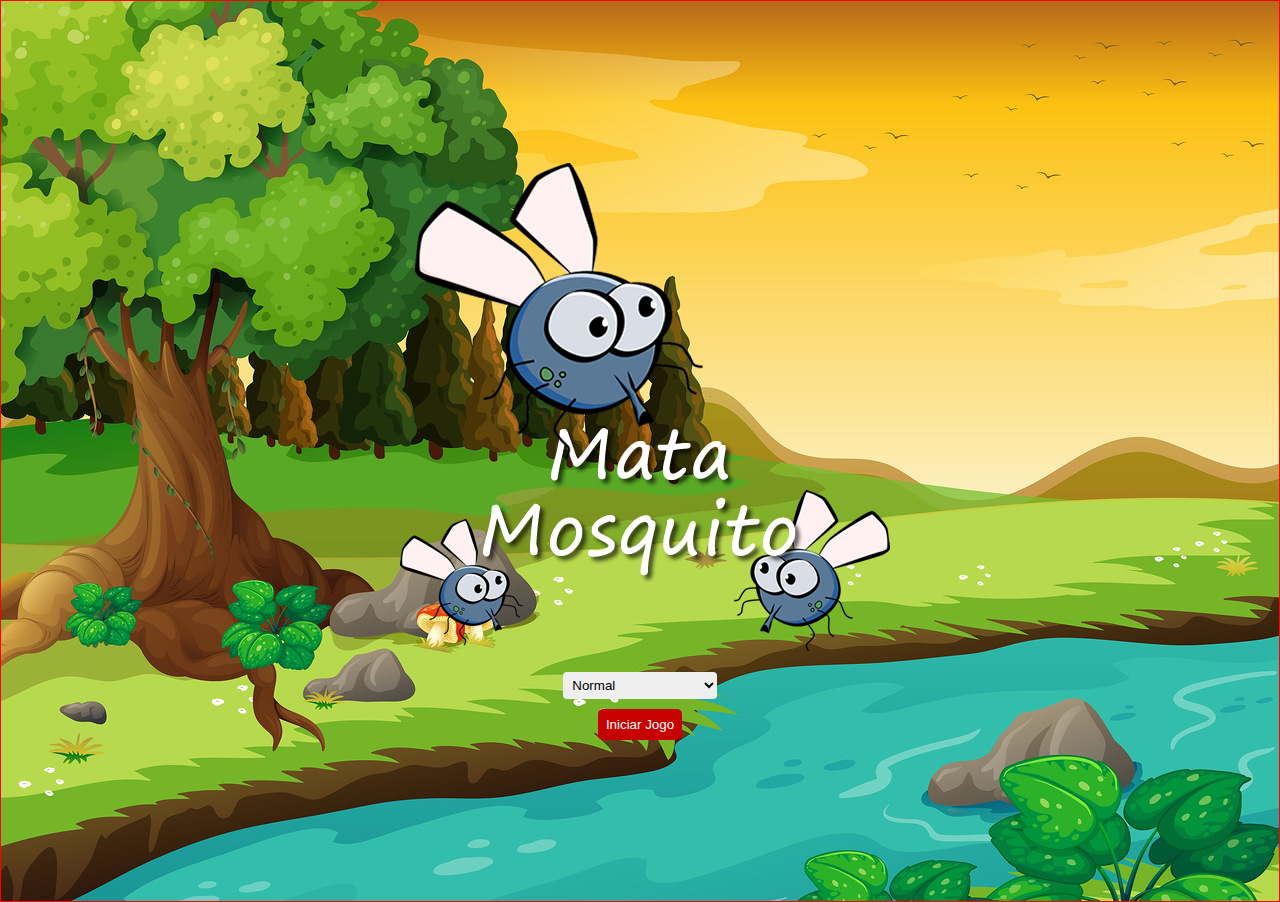
<file: home/index.html>
<!DOCTYPE html>
<html lang="pt-br">
<head>
    <meta charset="UTF-8">
    <meta http-equiv="X-UA-Compatible" content="IE=edge">
    <meta name="viewport" content="width=device-width, initial-scale=1.0">
    <title>Document</title> 
    <link rel="stylesheet" href="style.css"> 
    <script src="script.js"></script> 
</head>  
 
<body>
        <img src="../imagens/game.png">

        <div class="menu">
           
            <select id="dificuldade">
                <option value="Normal">Normal</option>
                <option value="Dificil">Dificil</option>
                <option value="ChuckNorris">Chuck Norris</option>
            </select>

            <button id="iniciarJogo" onclick="clickButton()">Iniciar Jogo</button>
        </div>
 
</body>
</html>
</file>
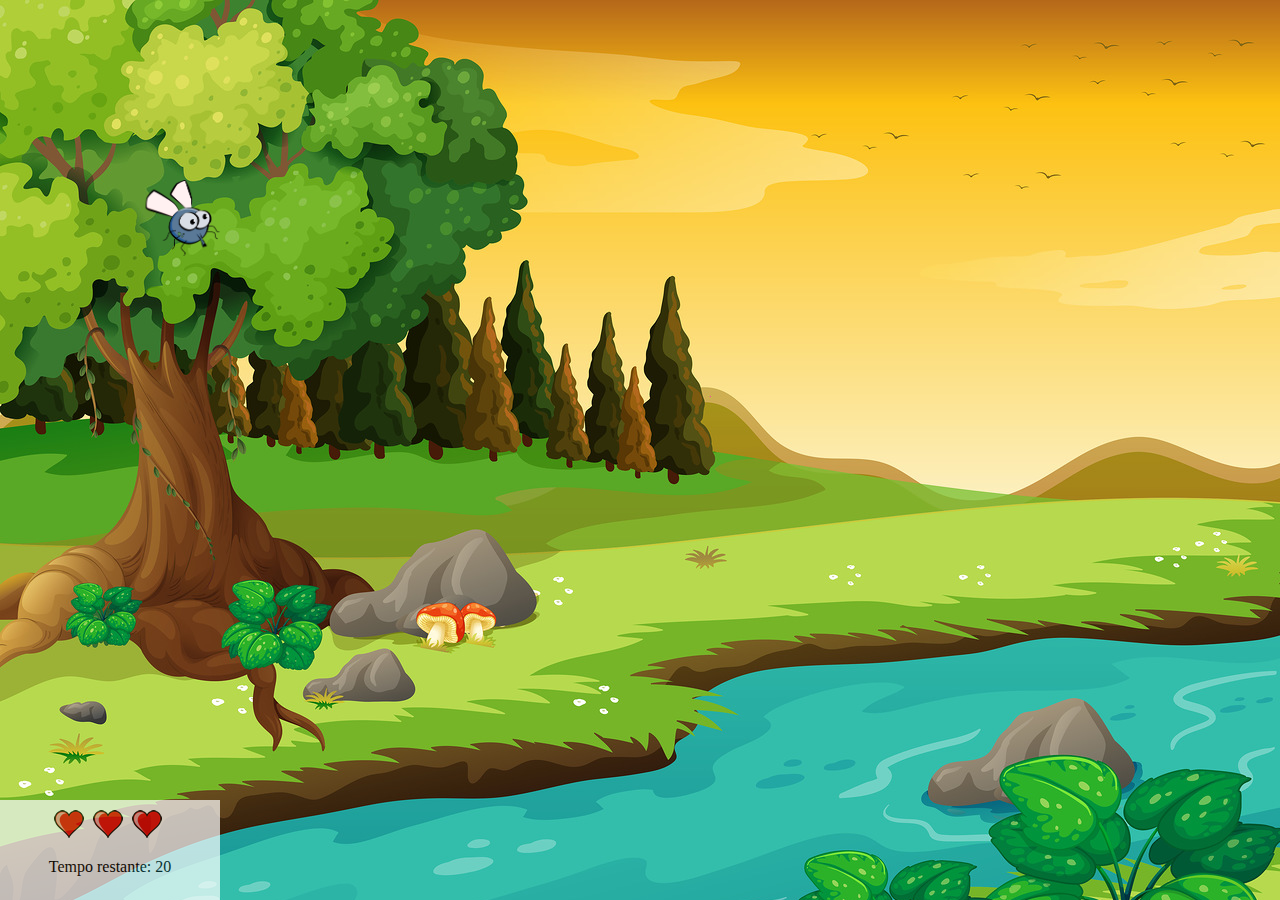
<file: palco/palco.html>
<!DOCTYPE html>
<html lang="en">
<head>
    <meta charset="UTF-8">
    <meta http-equiv="X-UA-Compatible" content="IE=edge">
    <meta name="viewport" content="width=device-width, initial-scale=1.0">
    <title>palco</title>
    <link rel="stylesheet" href="palco.css">  
    <script src="script.js" defer></script>  
</head>    
<body onresize="updateScreen()">     
 
    <div class="areaVida">
            <img src="../imagens/coracao_cheio.png" alt="" class="vida" id="coracao1">
            <img src="../imagens/coracao_cheio.png" alt="" class="vida" id="coracao2">
            <img src="../imagens/coracao_cheio.png" alt="" class="vida" id="coracao3">
            <p>Tempo restante: <span id="tempo"></span></p>
    </div>
</body>
</html>
</file>
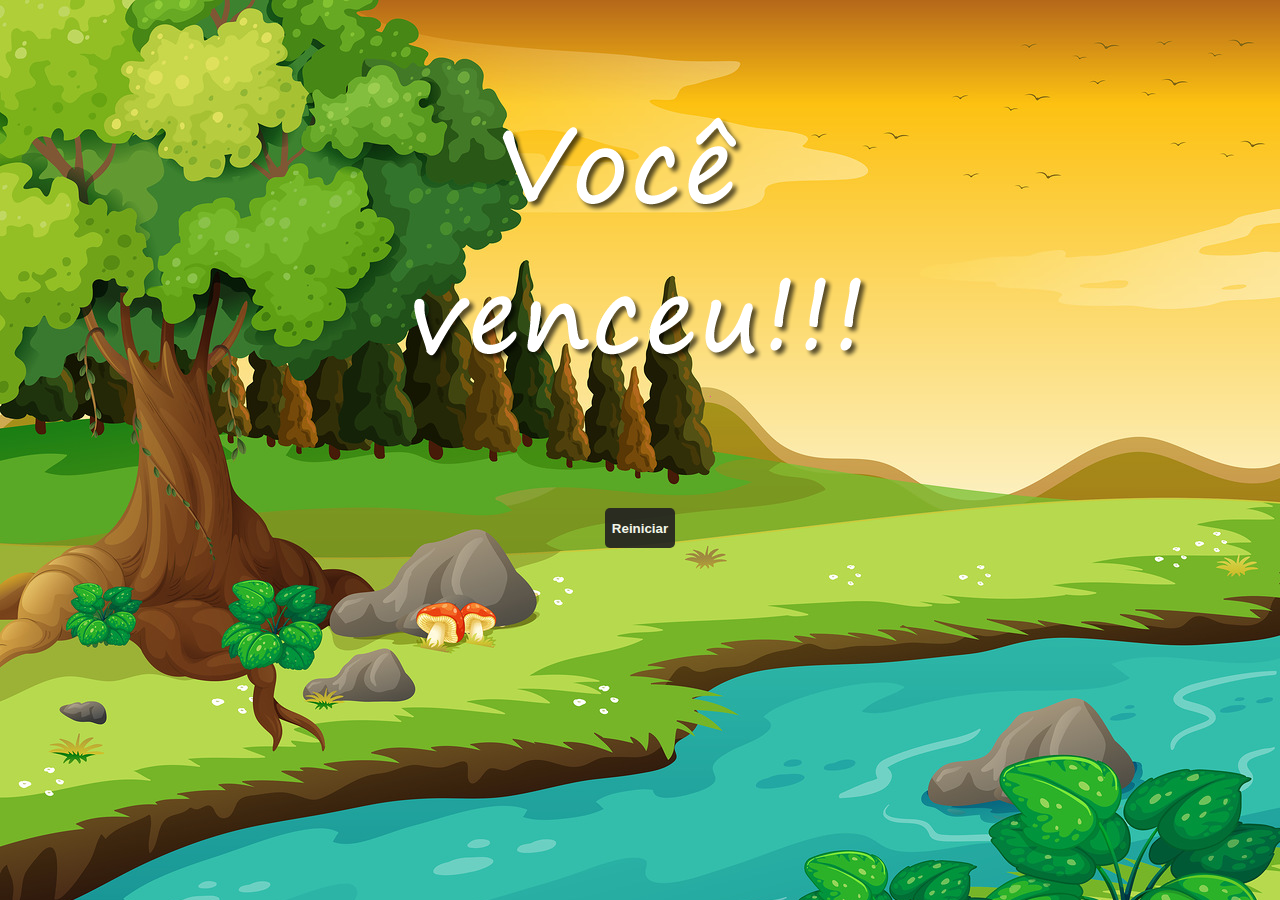
<file: vitoria_gameOver/vitoria.html>
<!DOCTYPE html>
<html lang="en">
<head> 
    <meta charset="UTF-8">
    <meta name="viewport" content="width=device-width, initial-scale=1.0">
    <title>Game Over</title>
    <link rel="stylesheet" href="vitoria_e_game_over.css">
    <script> 
            function reiniciar(){
                window.location.href='../home/index.html';
            } 
    </script>
</head>
<body> 
    <div class="area_conteudo">
        <img src="../imagens/vitoria.png" alt="">

        <button class="botao" onclick="reiniciar()">Reiniciar</button>
    </div> 
</body>
</html>
</file>
<file: home/style.css>
body{
    font-family: Arial, Helvetica, sans-serif;
    background: url(../imagens/bg.jpg);
    background-repeat: no-repeat;
    background-size:cover;
    display: flex;
    flex-direction: column;
    justify-content: center; 
    align-items: center;
    margin: 0; 
    border: 1px solid red;
    height: 100vh;
}


.menu{
    display: flex;
    flex-direction: column;
    justify-content: center;
    align-items: center;
    margin-top:10px;
    width: 100%; 
}  

#iniciarJogo{
    padding: 8px;
    background-color:rgb(199,0,0);
    border-radius: 5px;
    border: 0;
    margin-top:10px;
    color: white;
    text-decoration: bolder;
}

#iniciarJogo:hover{
    background-color:rgb(170,0,0);
    transition: 0.5s;
}

#iniciarJogo:active{
    color: black;
    transition: 0s;
}

#dificuldade{
    border:none;
    padding: 5px;
    border-radius: 4px;
    width: 12%;
}
</file>
<file: palco/palco.css>
html{
    cursor: url(../imagens/mata_mosca.png) 30 30,auto; 
}
 
body{
    background-image:url(../imagens/bg.jpg);
    background-size: cover;
}     
   
.areaVida{
    background-color: white;  
    width: 200px; 
    height: 80px;
    position:fixed;
    bottom: 0px;
    left:0px;
    padding: 10px;
    text-align: center;
    opacity: 0.7;
   
}

.vida{
    margin-right: 5px;
}
</file>
<file: vitoria_gameOver/vitoria_e_game_over.css>
body{
    background: url(../imagens/bg.jpg);
    background-repeat: no-repeat;
    background-size:cover;
    display: flex;
    justify-content: center;
} 

.area_conteudo{
    display: flex; 
    flex-direction: column;
}

.botao{
    width: 70px; 
    height: 40px;
    margin: 0 auto;  
    color: white;
    font-weight: bold;
    background-color: rgb(34, 33, 33);
    border: none;
    border-radius: 5px;
    opacity: 0.9;
}

.botao:hover{
    background-color: rgb(40, 39, 33);
}
</file>
